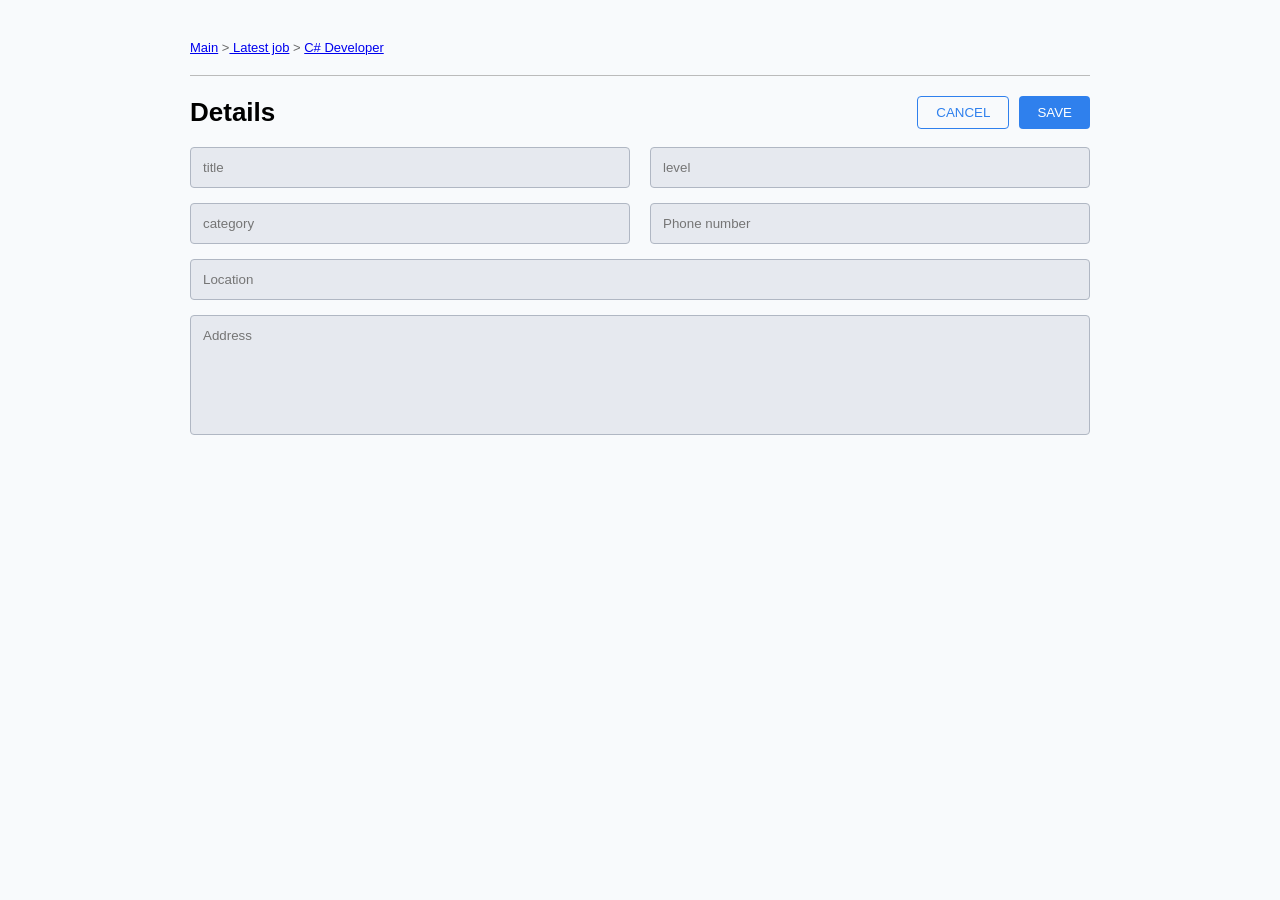
<file: src/details/index.html>
<!DOCTYPE html>
<html lang="en">
<head>
  <meta charset="UTF-8">
  <title>Details</title>
  <link rel="stylesheet" href="style.css">
</head>
<body>

<div class="wrapper">

 

 <p class="breadcrumb"><a href="../latest job/index.html">Main</a> ><a href="../latest job/cdeveloper/index.html"> Latest job</a> > <a href="#">C# Developer</a></p>

 

  <hr />

  <form class="formEditDetails">
 <div class="header">
    <h1>Details</h1>
    <div class="buttons">
     <button type="button" class="cancel">CANCEL</button>
      <button type="submit" class="save">SAVE</button>
    </div>
  </div><br>
    <div class="row">
      <input type="text" name="title" placeholder="title">
      <input type="text" name="level" placeholder="level">
    </div>

    <div class="row">
      <input type="text" name="category" placeholder="category">
      <input type="text" name="city" placeholder="Phone number">
    </div>

    <input type="text" class="full" placeholder="Location">

    <textarea placeholder="Address"></textarea>

  </form>

</div>
<script src="main.js"></script>
</body>
</html>
</file>
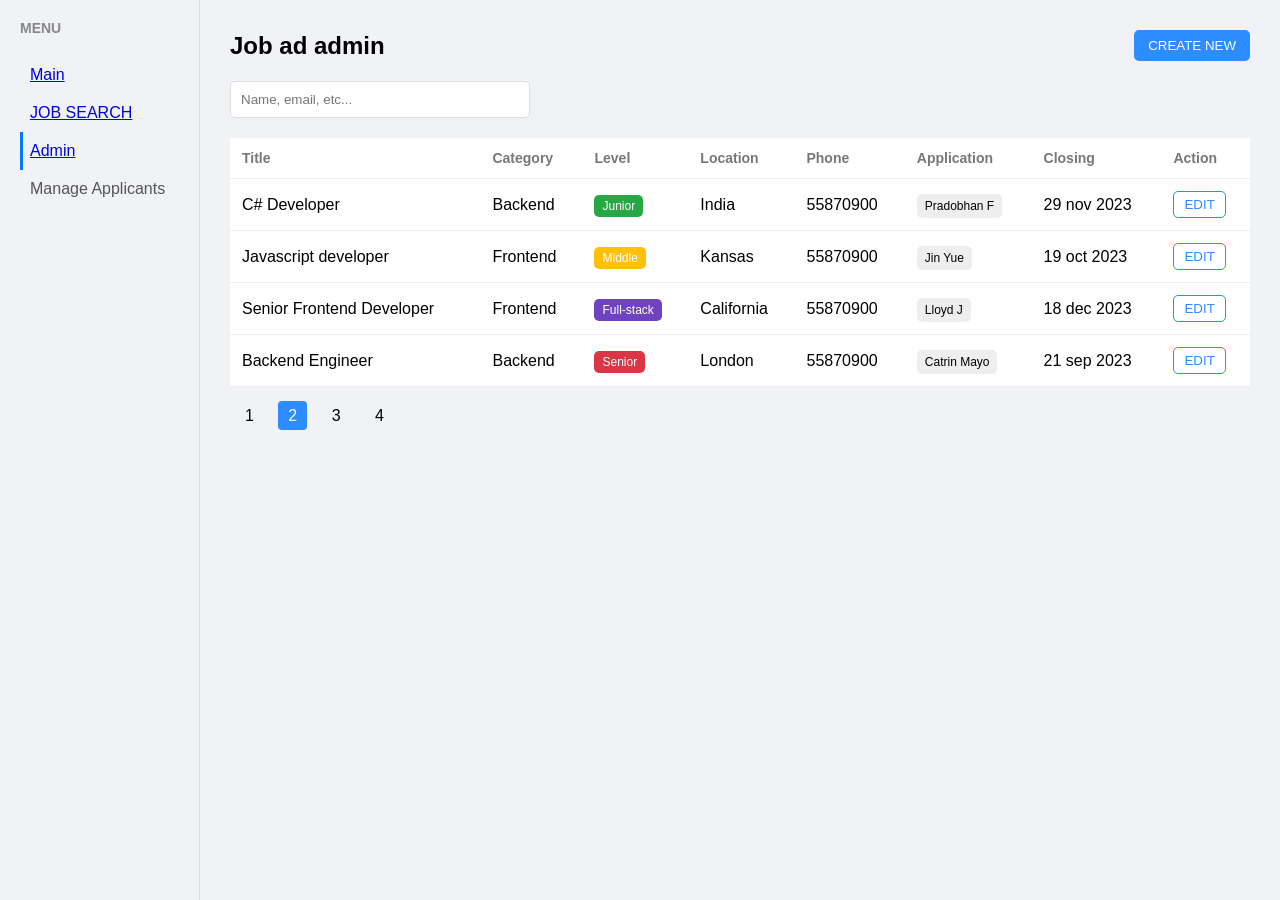
<file: src/job/index.html>
<!DOCTYPE html>
<html lang="en">
<head>
  <meta charset="UTF-8">
  <title>Job Admin</title>
  <link rel="stylesheet" href="style.css">
</head>
<body>

<div class="container">

  <!-- Sidebar -->
  <aside class="sidebar">
    <h3>MENU</h3>
    <ul>
      <li><a href="../latest job/index.html">Main</a></li>
                    <li><a href="../jobsearch/index.html">JOB SEARCH</a></li>


      <li class="active"><a href="../job/index.html">Admin</a></li>
      <li>Manage Applicants</li>
    </ul>
  </aside>

  <!-- Main Content -->
  <main class="content">

    <div class="top-bar">
      <h2>Job ad admin</h2>
      <button class="create-btn">CREATE NEW</button>
    </div>

    <!-- Search -->
    <input class="search" type="text" placeholder="Name, email, etc...">

    <!-- Table -->
    <table>
      <thead>
        <tr>
          <th>Title</th>
          <th>Category</th>
          <th>Level</th>
          <th>Location</th>
          <th>Phone</th>
          <th>Application</th>
          <th>Closing</th>
          <th>Action</th>
        </tr>
      </thead>

      <tbody>
        <tr>
          <td>C# Developer</td>
          <td>Backend</td>
          <td><span class="badge junior">Junior</span></td>
          <td>India</td>
          <td>55870900</td>
          <td><span class="tag">Pradobhan F</span></td>
          <td>29 nov 2023</td>
          <td><button class="edit">EDIT</button></td>
        </tr>

        <tr>
          <td>Javascript developer</td>
          <td>Frontend</td>
          <td><span class="badge middle">Middle</span></td>
          <td>Kansas</td>
          <td>55870900</td>
          <td><span class="tag">Jin Yue</span></td>
          <td>19 oct 2023</td>
          <td><button class="edit">EDIT</button></td>
        </tr>

        <tr>
          <td>Senior Frontend Developer</td>
          <td>Frontend</td>
          <td><span class="badge full">Full-stack</span></td>
          <td>California</td>
          <td>55870900</td>
          <td><span class="tag">Lloyd J</span></td>
          <td>18 dec 2023</td>
          <td><button class="edit">EDIT</button></td>
        </tr>

        <tr>
          <td>Backend Engineer</td>
          <td>Backend</td>
          <td><span class="badge senior">Senior</span></td>
          <td>London</td>
          <td>55870900</td>
          <td><span class="tag">Catrin Mayo</span></td>
          <td>21 sep 2023</td>
          <td><button class="edit">EDIT</button></td>
        </tr>

      </tbody>
    </table>

    <!-- Pagination -->
    <div class="pagination">
      <span>1</span>
      <span class="active">2</span>
      <span>3</span>
      <span>4</span>
    </div>

  </main>
</div>

</body>
</html>
</file>
<file: src/details/style.css>
* {
  margin: 0;
  padding: 0;
  box-sizing: border-box;
  font-family: sans-serif;
}

body {
  background: #F8FAFC;
}

.wrapper {
  width: 900px;
  margin: 40px auto;
}

/* breadcrumb */
.breadcrumb {
  font-size: 13px;
  color: #666;
  margin-bottom: 15px;
}

/* header */
.header {
  display: flex;
  justify-content: space-between;
  align-items: center;
}

.header h1 {
  font-size: 26px;
}

/* buttons */
.buttons {
  display: flex;
  gap: 10px;
}

.cancel {
  background: transparent;
  border: 1px solid #2f80ed;
  color: #2f80ed;
  padding: 8px 18px;
  border-radius: 4px;
  cursor: pointer;
}

.save {
  background: #2f80ed;
  border: none;
  color: white;
  padding: 8px 18px;
  border-radius: 4px;
  cursor: pointer;
}

/* line */
hr {
  margin: 20px 0;
  border: none;
  border-top: 1px solid #bbb;
}

/* form */
.form {
  margin-top: 20px;
}

.row {
  display: flex;
  gap: 20px;
  margin-bottom: 15px;
}

input, textarea {
  width: 100%;
  padding: 12px;
  border: 1px solid #b0b7c3;
  border-radius: 4px;
  background: #e6e9ef;
  outline: none;
}

.full {
  margin-bottom: 15px;
}

textarea {
  height: 120px;
  resize: none;
}
</file>
<file: src/job/style.css>
* {
  margin: 0;
  padding: 0;
  box-sizing: border-box;
  font-family: sans-serif;
}

body {
   background: #f0f2f5;

}

.container {
  display: flex;
}

/* Sidebar */
.sidebar {
  width: 200px;
  background: #f0f2f5;

  padding: 20px;
  height: 100vh;
  border-right: 1px solid #ddd;
}

.sidebar h3 {
  margin-bottom: 20px;
  font-size: 14px;
  color: #888;
}

.sidebar ul {
  list-style: none;
}

.sidebar li {
  padding: 10px;
  cursor: pointer;
  color: #555;
}

.sidebar .active {
  color: #007bff;
  border-left: 3px solid #007bff;
  padding-left: 7px;
}

/* Content */
.content {
  flex: 1;
  padding: 30px;
}

/* Top */
.top-bar {
  display: flex;
  justify-content: space-between;
  align-items: center;
}

.create-btn {
  background: #2d8cff;
  color: white;
  border: none;
  padding: 8px 14px;
  border-radius: 5px;
  cursor: pointer;
}

/* Search */
.search {
  margin: 20px 0;
  padding: 10px;
  width: 300px;
  border: 1px solid #ddd;
  border-radius: 5px;
}

/* Table */
table {
  width: 100%;
  border-collapse: collapse;
  background: #fff;
}

th, td {
  padding: 12px;
  text-align: left;
  border-bottom: 1px solid #eee;
}

th {
  color: #777;
  font-size: 14px;
}

/* Badges */
.badge {
  padding: 4px 8px;
  border-radius: 5px;
  font-size: 12px;
  color: white;
}

.junior {
  background: #28a745;
}

.middle {
  background: #ffc107;
}

.senior {
  background: #dc3545;
}

.full {
  background: #6f42c1;
}

/* Tag */
.tag {
  background: #eee;
  padding: 5px 8px;
  border-radius: 5px;
  font-size: 12px;
}

/* Edit button */
.edit {
  padding: 5px 10px;
  border: 1px solid #2d8cff;
  color: #2d8cff;
  background: transparent;
  border-radius: 5px;
  cursor: pointer;
}

/* Pagination */
.pagination {
  margin-top: 20px;
}

.pagination span {
  margin: 0 5px;
  padding: 6px 10px;
  border-radius: 4px;
  cursor: pointer;
}

.pagination .active {
  background: #2d8cff;
  color: white;
}
</file>
